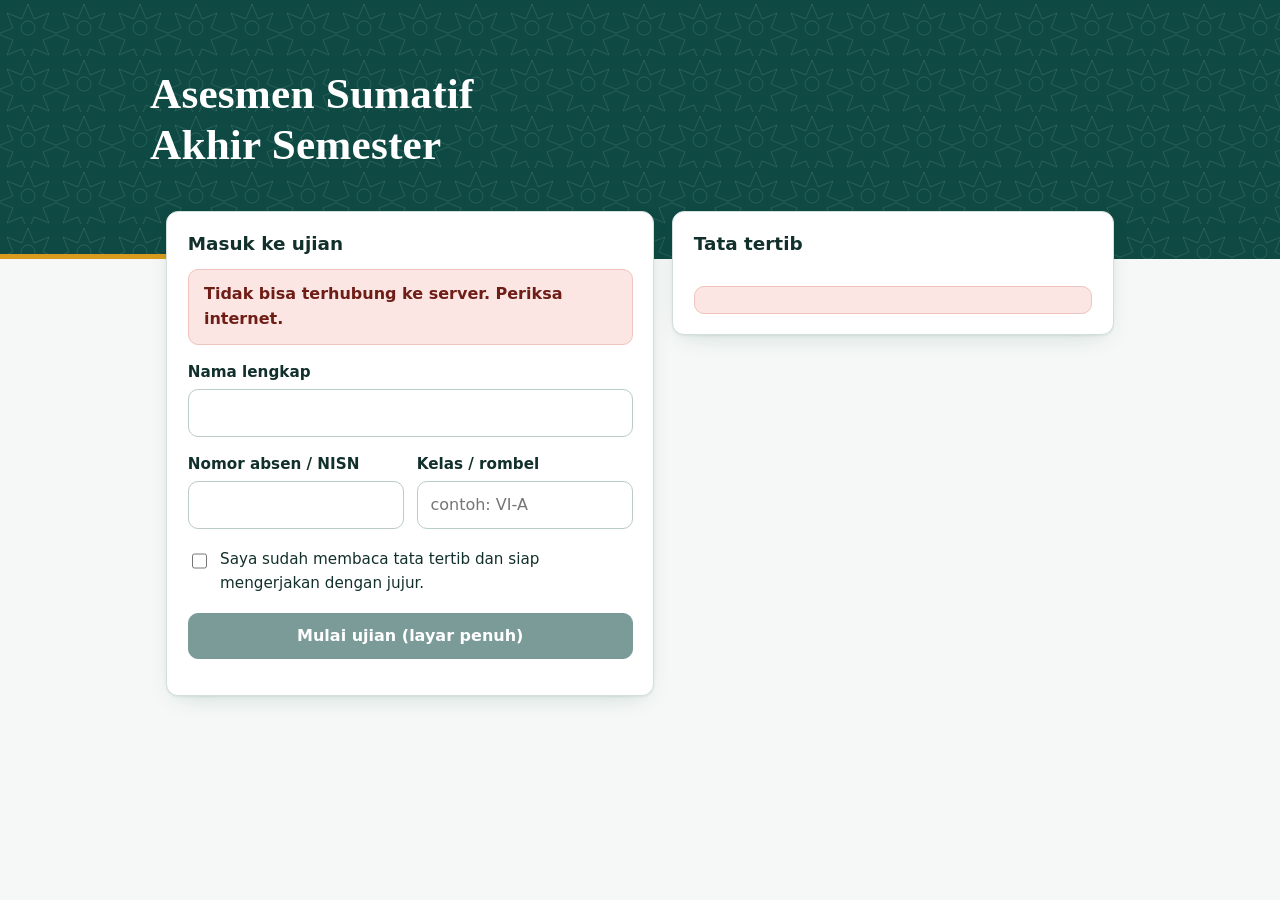
<file: index.html>
<!DOCTYPE html>
<html lang="id">
<head>
<meta charset="utf-8">
<meta name="viewport" content="width=device-width, initial-scale=1, viewport-fit=cover">
<meta name="robots" content="noindex">
<title>Asesmen Sumatif Akhir Semester</title>
<link rel="stylesheet" href="assets/app.css">
</head>
<body>

<!-- ========== Layar masuk ========== -->
<div id="screenGate" class="gate">
  <header class="masthead">
    <div class="wrap">
      <div class="school" id="gSchool">&nbsp;</div>
      <h1 class="title-serif" id="gTitle">Asesmen Sumatif Akhir Semester</h1>
      <div class="meta" id="gMeta"></div>
    </div>
  </header>
  <main>
    <section class="card" aria-labelledby="hMasuk">
      <h2 id="hMasuk">Masuk ke ujian</h2>
      <div id="gAlert"></div>
      <form id="formMasuk" autocomplete="off" novalidate>
        <label class="field" id="fNama"><span>Nama lengkap</span><input type="text" id="inNama" maxlength="60" required></label>
        <div class="fgrid" style="grid-template-columns:1fr 1fr;gap:0 .8rem">
          <label class="field"><span id="lblNisn">Nomor absen / NISN</span><input type="text" id="inNisn" maxlength="20" inputmode="text" required></label>
          <label class="field" id="fKelas"><span>Kelas / rombel</span><input type="text" id="inKelas" maxlength="20" placeholder="contoh: VI-A"></label>
        </div>
        <label class="field hidden" id="fPin"><span>PIN</span><input type="password" id="inPin" maxlength="20"><small>Isi jika guru memberikan PIN.</small></label>
        <label class="field hidden" id="fToken"><span>Token ujian</span><input type="text" id="inToken" maxlength="20" style="text-transform:uppercase;letter-spacing:.15em"><small>Token dibacakan atau ditulis di papan oleh guru.</small></label>
        <label class="check"><input type="checkbox" id="inAgree"><span>Saya sudah membaca tata tertib dan siap mengerjakan dengan jujur.</span></label>
        <button class="btn primary block" id="btnStart" type="submit" disabled>Mulai ujian (layar penuh)</button>
      </form>
      <p class="note" id="gNote"></p>
    </section>

    <section class="card" aria-labelledby="hTertib">
      <h2 id="hTertib">Tata tertib</h2>
      <p id="gCatatan" class="note" style="margin-top:0"></p>
      <ul class="rules" id="gRules"></ul>
      <div class="limit" id="gLimit"></div>
    </section>
  </main>
</div>

<!-- ========== Layar ujian ========== -->
<div id="screenExam" class="exam hidden">
  <header class="topbar">
    <div class="who"><b id="xWho">-</b><small id="xSub">-</small></div>
    <div class="timer" id="xTimer" aria-live="off">--:--</div>
    <div class="strikes" id="xStrikes" title="Poin pelanggaran"></div>
  </header>
  <div class="layout">
    <section class="card qcard" id="qcard" aria-live="polite"></section>
    <aside class="card sidebar" id="sidebar">
      <h3>Daftar soal</h3>
      <div class="grid" id="qgrid"></div>
      <div class="legend">
        <span><i style="background:var(--teal)"></i>sudah dijawab</span>
        <span><i style="background:var(--saffron)"></i>ditandai ragu-ragu</span>
      </div>
      <button class="btn primary block" id="btnFinish">Selesai &amp; kumpulkan</button>
      <button class="btn block mobile-only" id="btnCloseSide" style="margin-top:.5rem">Tutup daftar</button>
    </aside>
  </div>
  <div class="conn hidden" id="conn">Koneksi terputus. Jawaban disimpan di perangkat dan dikirim ulang otomatis.</div>
</div>

<!-- ========== Layar selesai ========== -->
<div id="screenDone" class="done hidden">
  <div class="card" id="doneCard"></div>
</div>

<div id="layer"></div>

<script src="config.js"></script>
<script src="assets/common.js"></script>
<script src="assets/exam.js"></script>
</body>
</html>
</file>
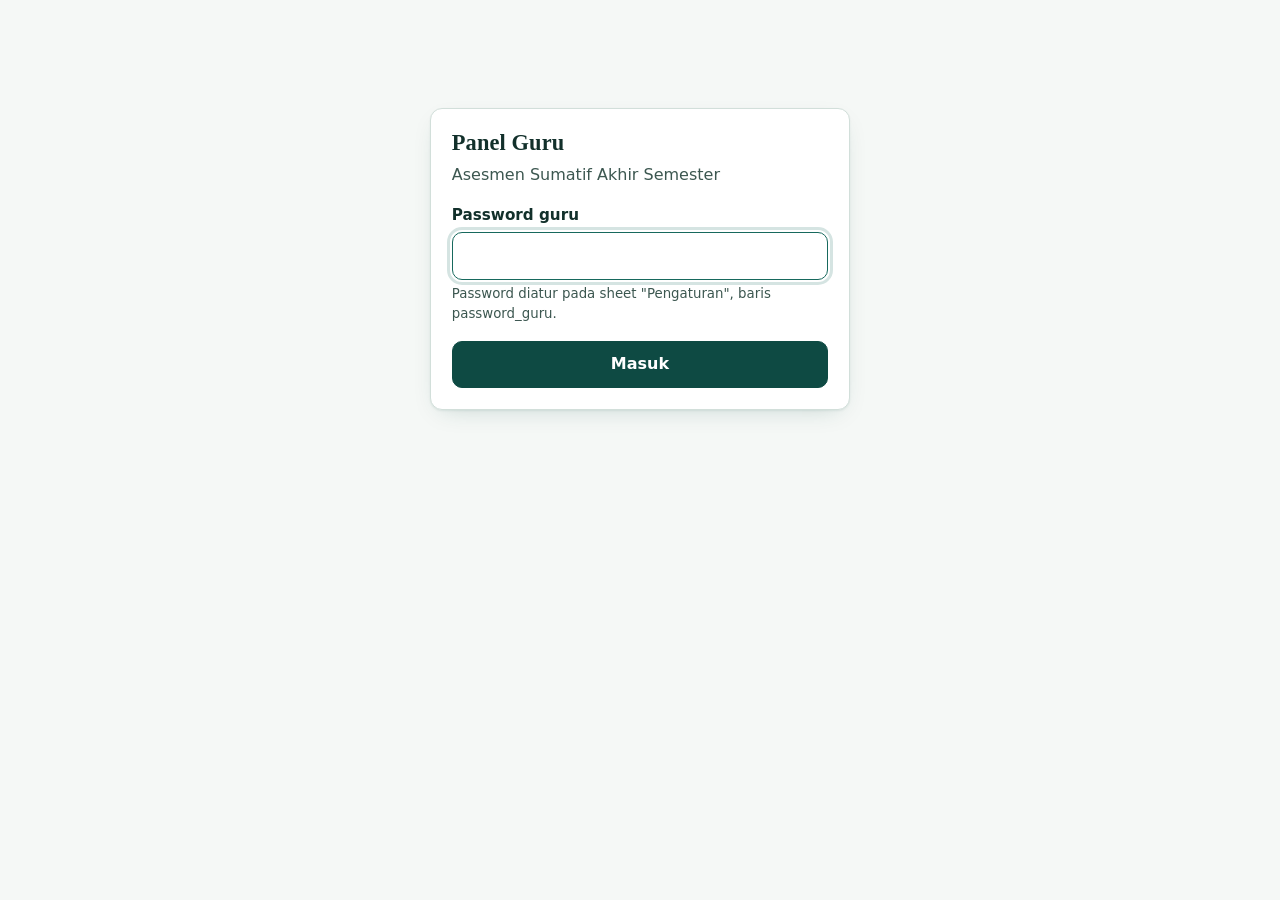
<file: admin.html>
<!DOCTYPE html>
<html lang="id">
<head>
<meta charset="utf-8">
<meta name="viewport" content="width=device-width, initial-scale=1">
<meta name="robots" content="noindex">
<title>Panel Guru - Asesmen Sumatif</title>
<link rel="stylesheet" href="assets/app.css">
</head>
<body>
<div id="app"></div>
<div id="modalRoot"></div>
<script src="config.js"></script>
<script src="lib/xlsx.full.min.js"></script>
<script src="lib/mammoth.browser.min.js"></script>
<script src="lib/pdf.min.js"></script>
<script src="assets/common.js"></script>
<script src="assets/parser.js"></script>
<script src="assets/admin.js"></script>
</body>
</html>
</file>
<file: assets/app.css>
:root{
  --ink:#12302b; --ink-2:#3c5750; --teal:#0e4a43; --teal-2:#17695d; --mint:#e7f1ed; --paper:#f5f8f6; --card:#ffffff;
  --saffron:#d89b1d; --saffron-soft:#fbf1d6; --clay:#b3322a; --clay-soft:#fbe6e3; --line:#d2dfda; --ok:#1c7a4f;
  --radius:12px; --shadow:0 1px 2px rgba(14,74,67,.08),0 8px 24px -12px rgba(14,74,67,.25);
  --star:url("data:image/svg+xml,%3Csvg xmlns='http://www.w3.org/2000/svg' width='56' height='56' viewBox='0 0 56 56'%3E%3Cg fill='none' stroke='%23ffffff' stroke-opacity='.11' stroke-width='1'%3E%3Cpath d='M28 4l6 15 15-6-6 15 15 6-15 6 6 15-15-6-6 15-6-15-15 6 6-15-15-6 15-6-6-15 15 6z'/%3E%3Ccircle cx='28' cy='28' r='7'/%3E%3C/g%3E%3C/svg%3E");
  font-family:"Segoe UI",system-ui,-apple-system,Roboto,"Noto Sans","Helvetica Neue",Arial,sans-serif;
}
*{box-sizing:border-box}
html,body{margin:0;background:var(--paper);color:var(--ink);font-size:16px;line-height:1.55}
button,input,select,textarea{font:inherit;color:inherit}
h1,h2,h3{line-height:1.2;margin:0}
.title-serif{font-family:"Iowan Old Style","Palatino Linotype",Palatino,Georgia,"Noto Serif",serif;letter-spacing:.005em}
[dir=auto],.q-text{unicode-bidi:plaintext}
.hidden{display:none!important}
:focus-visible{outline:3px solid var(--saffron);outline-offset:2px}
@media (prefers-reduced-motion:reduce){*{animation:none!important;transition:none!important}}

/* ---------- tombol ---------- */
.btn{color:var(--ink);text-decoration:none;display:inline-flex;align-items:center;justify-content:center;gap:.5rem;border:1px solid var(--line);background:#fff;border-radius:10px;padding:.62rem 1.05rem;cursor:pointer;font-weight:600;min-height:44px;transition:background .15s,border-color .15s,transform .05s}
.btn:hover{background:var(--mint);border-color:#b9ccc5}
.btn:active{transform:translateY(1px)}
.btn[disabled]{opacity:.55;cursor:not-allowed}
.btn.primary{background:var(--teal);border-color:var(--teal);color:#fff}
.btn.primary:hover,.btn.danger:hover{color:#fff}
.btn.gold,.btn.gold:hover{color:#2b1d00}
.btn.primary:hover{background:var(--teal-2)}
.btn.gold{background:var(--saffron);border-color:var(--saffron);color:#2b1d00}
.btn.gold:hover{background:#e7ab2e}
.btn.danger{background:var(--clay);border-color:var(--clay);color:#fff}
.btn.danger:hover{background:#962922}
.btn.ghost{background:transparent}
.btn.sm{min-height:34px;padding:.3rem .7rem;font-size:.9rem;border-radius:8px}
.btn.block{width:100%}

/* ---------- form ---------- */
label.field{display:block;margin-bottom:1rem}
label.field>span{display:block;font-weight:600;margin-bottom:.3rem;font-size:.95rem}
label.field small{display:block;color:var(--ink-2);margin-top:.25rem}
input[type=text],input[type=password],input[type=number],select,textarea{width:100%;border:1px solid #b9ccc5;border-radius:10px;padding:.65rem .8rem;background:#fff;min-height:44px}
textarea{min-height:90px;resize:vertical}
input:focus,select:focus,textarea:focus{border-color:var(--teal-2);outline:3px solid rgba(23,105,93,.18)}

/* ---------- kepala bergaris bintang ---------- */
.masthead{background:var(--teal) var(--star);color:#fff;position:relative}
.masthead::after{content:"";position:absolute;left:0;right:0;bottom:0;height:5px;background:linear-gradient(90deg,var(--saffron) 0 28%,transparent 28%)}

/* ---------- layar masuk siswa ---------- */
.gate{min-height:100vh;display:flex;flex-direction:column}
.gate .masthead{padding:2.2rem 1.25rem 4.6rem}
.gate .wrap{max-width:980px;margin:0 auto}
.gate .school{font-size:.95rem;opacity:.9;margin-bottom:.55rem}
.gate h1{font-size:clamp(1.7rem,4.6vw,2.7rem);font-weight:700;max-width:18ch}
.gate .meta{margin-top:.9rem;display:flex;flex-wrap:wrap;gap:.45rem}
.chip{display:inline-block;padding:.22rem .7rem;border-radius:99px;background:rgba(255,255,255,.14);border:1px solid rgba(255,255,255,.28);font-size:.9rem}
.gate main{flex:1;max-width:980px;width:100%;margin:-3rem auto 2rem;padding:0 1rem;position:relative;z-index:1;display:grid;grid-template-columns:minmax(0,1.05fr) minmax(0,.95fr);gap:1.1rem;align-items:start}
@media (max-width:820px){.gate main{grid-template-columns:1fr}}
.card{background:var(--card);border:1px solid var(--line);border-radius:var(--radius);box-shadow:var(--shadow);padding:1.3rem}
.card h2{font-size:1.15rem;margin-bottom:.9rem}
.rules{margin:0;padding:0;list-style:none;display:grid;gap:.55rem}
.rules li{display:flex;gap:.7rem;align-items:flex-start;font-size:.97rem}
.rules .pt{flex:none;min-width:2.6rem;text-align:center;font-weight:700;border-radius:8px;padding:.05rem .4rem;background:var(--saffron-soft);color:#6b4a00;border:1px solid #ecd48c}
.rules .pt.zero{background:var(--mint);color:var(--ink-2);border-color:var(--line)}
.limit{margin-top:1rem;padding:.8rem .95rem;border-radius:10px;background:var(--clay-soft);border:1px solid #efc3be;color:#6e1d17;font-weight:600}
.note{margin-top:.9rem;color:var(--ink-2);font-size:.93rem}
.alert{padding:.75rem .95rem;border-radius:10px;margin:.2rem 0 1rem;font-weight:600}
.alert.err{background:var(--clay-soft);border:1px solid #efc3be;color:#6e1d17}
.alert.info{background:var(--mint);border:1px solid var(--line);color:var(--ink)}
.check{display:flex;gap:.6rem;align-items:flex-start;margin:.2rem 0 1.1rem;font-size:.95rem}
.check input{width:20px;height:20px;margin-top:.15rem;accent-color:var(--teal)}

/* ---------- layar ujian ---------- */
.exam{min-height:100vh;display:flex;flex-direction:column;-webkit-user-select:none;user-select:none;-webkit-touch-callout:none}
.exam input[type=text]{-webkit-user-select:text;user-select:text}
.topbar{position:sticky;top:0;z-index:20;display:flex;align-items:center;gap:.8rem;justify-content:space-between;padding:.6rem 1rem;background:var(--teal) var(--star);color:#fff;border-bottom:4px solid var(--saffron)}
.topbar .who{min-width:0}
.topbar .who b{display:block;white-space:nowrap;overflow:hidden;text-overflow:ellipsis}
.topbar .who small{opacity:.85;white-space:nowrap}
.timer{font-variant-numeric:tabular-nums;font-weight:700;font-size:1.55rem;letter-spacing:.02em;padding:.1rem .8rem;border-radius:10px;background:rgba(0,0,0,.22)}
.timer.warn{background:var(--saffron);color:#2b1d00}
.timer.crit{background:var(--clay);color:#fff;animation:pulse 1s steps(2) infinite}
@keyframes pulse{50%{opacity:.65}}
.strikes{display:flex;gap:4px;align-items:center;font-size:.85rem;white-space:nowrap}
.strikes .pip{width:11px;height:11px;border-radius:50%;border:2px solid #fff;opacity:.8}
.strikes .pip.on{background:var(--saffron);border-color:var(--saffron);opacity:1}
.strikes.danger .pip.on{background:var(--clay);border-color:#fff}
.layout{flex:1;display:grid;grid-template-columns:minmax(0,1fr) 270px;gap:1rem;max-width:1100px;width:100%;margin:0 auto;padding:1rem}
@media (max-width:860px){.layout{grid-template-columns:1fr;padding:.7rem}.sidebar{display:none}.sidebar.open{display:block;position:fixed;inset:auto 0 0 0;z-index:30;max-height:70vh;overflow:auto;border-radius:16px 16px 0 0;box-shadow:0 -10px 40px rgba(0,0,0,.3)}}
.qcard{padding:1.4rem 1.5rem}
.qhead{display:flex;justify-content:space-between;gap:1rem;align-items:center;margin-bottom:.9rem;color:var(--ink-2);font-weight:600}
.qhead .tag{font-size:.85rem;padding:.1rem .6rem;border-radius:99px;background:var(--mint);border:1px solid var(--line)}
.q-text{font-size:1.2rem;line-height:1.7;white-space:pre-wrap;margin:0 0 1rem}
.q-img{display:block;max-width:100%;max-height:340px;border-radius:10px;border:1px solid var(--line);margin:0 0 1.1rem;cursor:zoom-in;background:#fff}
.opts{display:grid;gap:.6rem}
.opt{display:flex;gap:.85rem;align-items:center;text-align:left;width:100%;background:#fff;border:2px solid var(--line);border-radius:12px;padding:.75rem .95rem;cursor:pointer;min-height:54px;font-size:1.06rem;transition:border-color .12s,background .12s}
.opt:hover{border-color:#9fbdb3;background:#fafdfc}
.opt .badge{flex:none;width:34px;height:34px;border-radius:50%;display:grid;place-items:center;font-weight:700;background:var(--mint);border:1px solid var(--line)}
.opt.sq .badge{border-radius:8px}
.opt.sel{border-color:var(--teal);background:var(--mint)}
.opt.sel .badge{background:var(--teal);border-color:var(--teal);color:#fff}
.opt .t{flex:1;white-space:pre-wrap;unicode-bidi:plaintext}
.opts.bs{grid-template-columns:1fr 1fr}
.opts.bs .opt{justify-content:center;font-weight:700;font-size:1.15rem}
.isian{font-size:1.15rem;padding:.8rem 1rem!important}
.hint{color:var(--ink-2);font-size:.92rem;margin:-.4rem 0 .8rem}
.clear{background:none;border:0;color:var(--ink-2);text-decoration:underline;cursor:pointer;padding:.4rem 0;margin-top:.6rem}
.qnav{display:flex;justify-content:space-between;gap:.6rem;margin-top:1.2rem;flex-wrap:wrap}
.sidebar{padding:1rem;align-self:start;position:sticky;top:78px}
.sidebar h3{font-size:1rem;margin-bottom:.7rem}
.grid{display:grid;grid-template-columns:repeat(5,1fr);gap:6px}
.grid button{aspect-ratio:1;border:1.5px solid var(--line);border-radius:8px;background:#fff;font-weight:700;cursor:pointer;position:relative}
.grid button.ans{background:var(--teal);color:#fff;border-color:var(--teal)}
.grid button.flag::after{content:"";position:absolute;top:2px;right:2px;width:9px;height:9px;border-radius:50%;background:var(--saffron);border:1.5px solid #fff}
.grid button.cur{outline:3px solid var(--saffron);outline-offset:1px}
.legend{margin:.9rem 0;font-size:.85rem;color:var(--ink-2);display:grid;gap:.25rem}
.legend i{display:inline-block;width:12px;height:12px;border-radius:3px;margin-right:.4rem;vertical-align:-1px}
.mobile-only{display:none}
@media (max-width:860px){.mobile-only{display:inline-flex}}
.conn{position:fixed;left:50%;bottom:12px;transform:translateX(-50%);background:var(--ink);color:#fff;padding:.4rem .9rem;border-radius:99px;font-size:.88rem;z-index:40}

/* ---------- lapisan (overlay) ---------- */
.overlay{position:fixed;inset:0;z-index:100;display:grid;place-items:center;padding:1rem;background:rgba(10,32,28,.93);backdrop-filter:blur(10px)}
.overlay .box{max-width:460px;width:100%;background:#fff;border-radius:16px;padding:1.6rem;text-align:center;border-top:6px solid var(--clay)}
.overlay.soft .box{border-top-color:var(--teal)}
.overlay h2{margin-bottom:.6rem}
.overlay p{margin:.4rem 0 1.1rem;color:var(--ink-2)}
.toast{position:fixed;top:78px;left:50%;transform:translateX(-50%);z-index:90;max-width:min(560px,94vw);background:var(--clay);color:#fff;padding:.8rem 1.1rem;border-radius:12px;box-shadow:0 12px 30px rgba(0,0,0,.35);font-weight:600}
.lightbox{position:fixed;inset:0;z-index:95;background:rgba(0,0,0,.88);display:grid;place-items:center;padding:1rem;cursor:zoom-out}
.lightbox img{max-width:100%;max-height:100%;background:#fff;border-radius:8px}

/* ---------- layar selesai ---------- */
.done{min-height:100vh;display:grid;place-items:center;padding:1rem}
.done .card{max-width:520px;width:100%;text-align:center;padding:2rem 1.5rem}
.done .score{font-size:4.2rem;font-weight:800;line-height:1;margin:.6rem 0;font-variant-numeric:tabular-nums}
.done .score.ok{color:var(--ok)} .done .score.bad{color:var(--clay)}
.stats{display:flex;justify-content:center;gap:1.4rem;margin:1rem 0;color:var(--ink-2)}
.stats b{display:block;font-size:1.4rem;color:var(--ink)}
.spinner{width:22px;height:22px;border:3px solid rgba(255,255,255,.4);border-top-color:#fff;border-radius:50%;animation:spin .8s linear infinite;display:inline-block}
@keyframes spin{to{transform:rotate(360deg)}}

/* ---------- panel guru ---------- */
.admin-shell{max-width:1180px;margin:0 auto;padding:1rem}
.admin-head{padding:1rem 1.25rem;display:flex;align-items:center;justify-content:space-between;gap:1rem;flex-wrap:wrap}
.admin-head h1{font-size:1.25rem}
.admin-head small{opacity:.85}
.tabs{display:flex;gap:.3rem;flex-wrap:wrap;margin:1rem 0;border-bottom:2px solid var(--line)}
.tabs button{background:none;border:0;padding:.7rem 1.05rem;font-weight:700;cursor:pointer;color:var(--ink-2);border-bottom:4px solid transparent;margin-bottom:-2px}
.tabs button.on{color:var(--teal);border-bottom-color:var(--saffron)}
.toolbar{display:flex;gap:.5rem;flex-wrap:wrap;align-items:center;margin-bottom:1rem}
.toolbar .grow{flex:1}
.stat-row{display:grid;grid-template-columns:repeat(auto-fit,minmax(150px,1fr));gap:.7rem;margin-bottom:1rem}
.stat{background:#fff;border:1px solid var(--line);border-radius:12px;padding:.8rem 1rem}
.stat b{display:block;font-size:1.6rem;font-variant-numeric:tabular-nums}
.stat span{color:var(--ink-2);font-size:.9rem}
.tablewrap{overflow-x:auto;background:#fff;border:1px solid var(--line);border-radius:12px}
table.t{border-collapse:collapse;width:100%;min-width:640px}
table.t th,table.t td{padding:.55rem .75rem;border-bottom:1px solid var(--line);text-align:left;vertical-align:top;font-size:.94rem}
table.t th{background:var(--mint);position:sticky;top:0;font-weight:700;white-space:nowrap}
table.t tr:last-child td{border-bottom:0}
.pill{display:inline-block;padding:.1rem .55rem;border-radius:99px;font-size:.82rem;font-weight:700;border:1px solid var(--line);background:var(--mint)}
.pill.run{background:#e1f4e9;color:#14613b;border-color:#b6dfc6}
.pill.bad{background:var(--clay-soft);color:#7a211b;border-color:#efc3be}
.pill.warn{background:var(--saffron-soft);color:#6b4a00;border-color:#ecd48c}
.settings-group{margin-bottom:1.1rem}
.settings-group h3{margin-bottom:.8rem;font-size:1.05rem}
.fgrid{display:grid;grid-template-columns:repeat(auto-fit,minmax(240px,1fr));gap:0 1rem}
.modal{position:fixed;inset:0;z-index:80;background:rgba(10,32,28,.6);display:grid;place-items:center;padding:1rem;overflow:auto}
.modal .panel{background:#fff;border-radius:14px;max-width:720px;width:100%;max-height:92vh;overflow:auto;padding:1.4rem;box-shadow:0 30px 80px rgba(0,0,0,.4)}
.modal .panel h2{margin-bottom:1rem}
.modal .actions{display:flex;gap:.5rem;justify-content:flex-end;margin-top:1rem;flex-wrap:wrap}
.optrow{display:flex;gap:.5rem;align-items:center;margin-bottom:.5rem}
.optrow .badge{flex:none;width:30px;text-align:center;font-weight:700}
.optrow input[type=text]{flex:1}
.optrow input[type=radio],.optrow input[type=checkbox]{width:22px;height:22px;accent-color:var(--teal)}
.preview-img{max-width:100%;max-height:180px;border:1px solid var(--line);border-radius:8px;margin:.4rem 0}
.sticky-save{position:sticky;top:0;z-index:10;background:var(--saffron-soft);border:1px solid #ecd48c;border-radius:10px;padding:.6rem .9rem;margin-bottom:1rem;display:flex;gap:.8rem;align-items:center;justify-content:space-between}
.progress{height:10px;border-radius:99px;background:var(--mint);overflow:hidden;margin:.8rem 0}
.progress i{display:block;height:100%;background:var(--teal);width:0;transition:width .2s}
.big-toggle{display:flex;align-items:center;gap:1rem;flex-wrap:wrap}
.token{font-family:ui-monospace,Menlo,Consolas,monospace;font-size:1.7rem;font-weight:800;letter-spacing:.18em;padding:.2rem .8rem;border-radius:10px;background:var(--mint);border:2px dashed #9fbdb3}
.muted{color:var(--ink-2)}
.err-text{color:var(--clay);font-weight:600}
</file>
